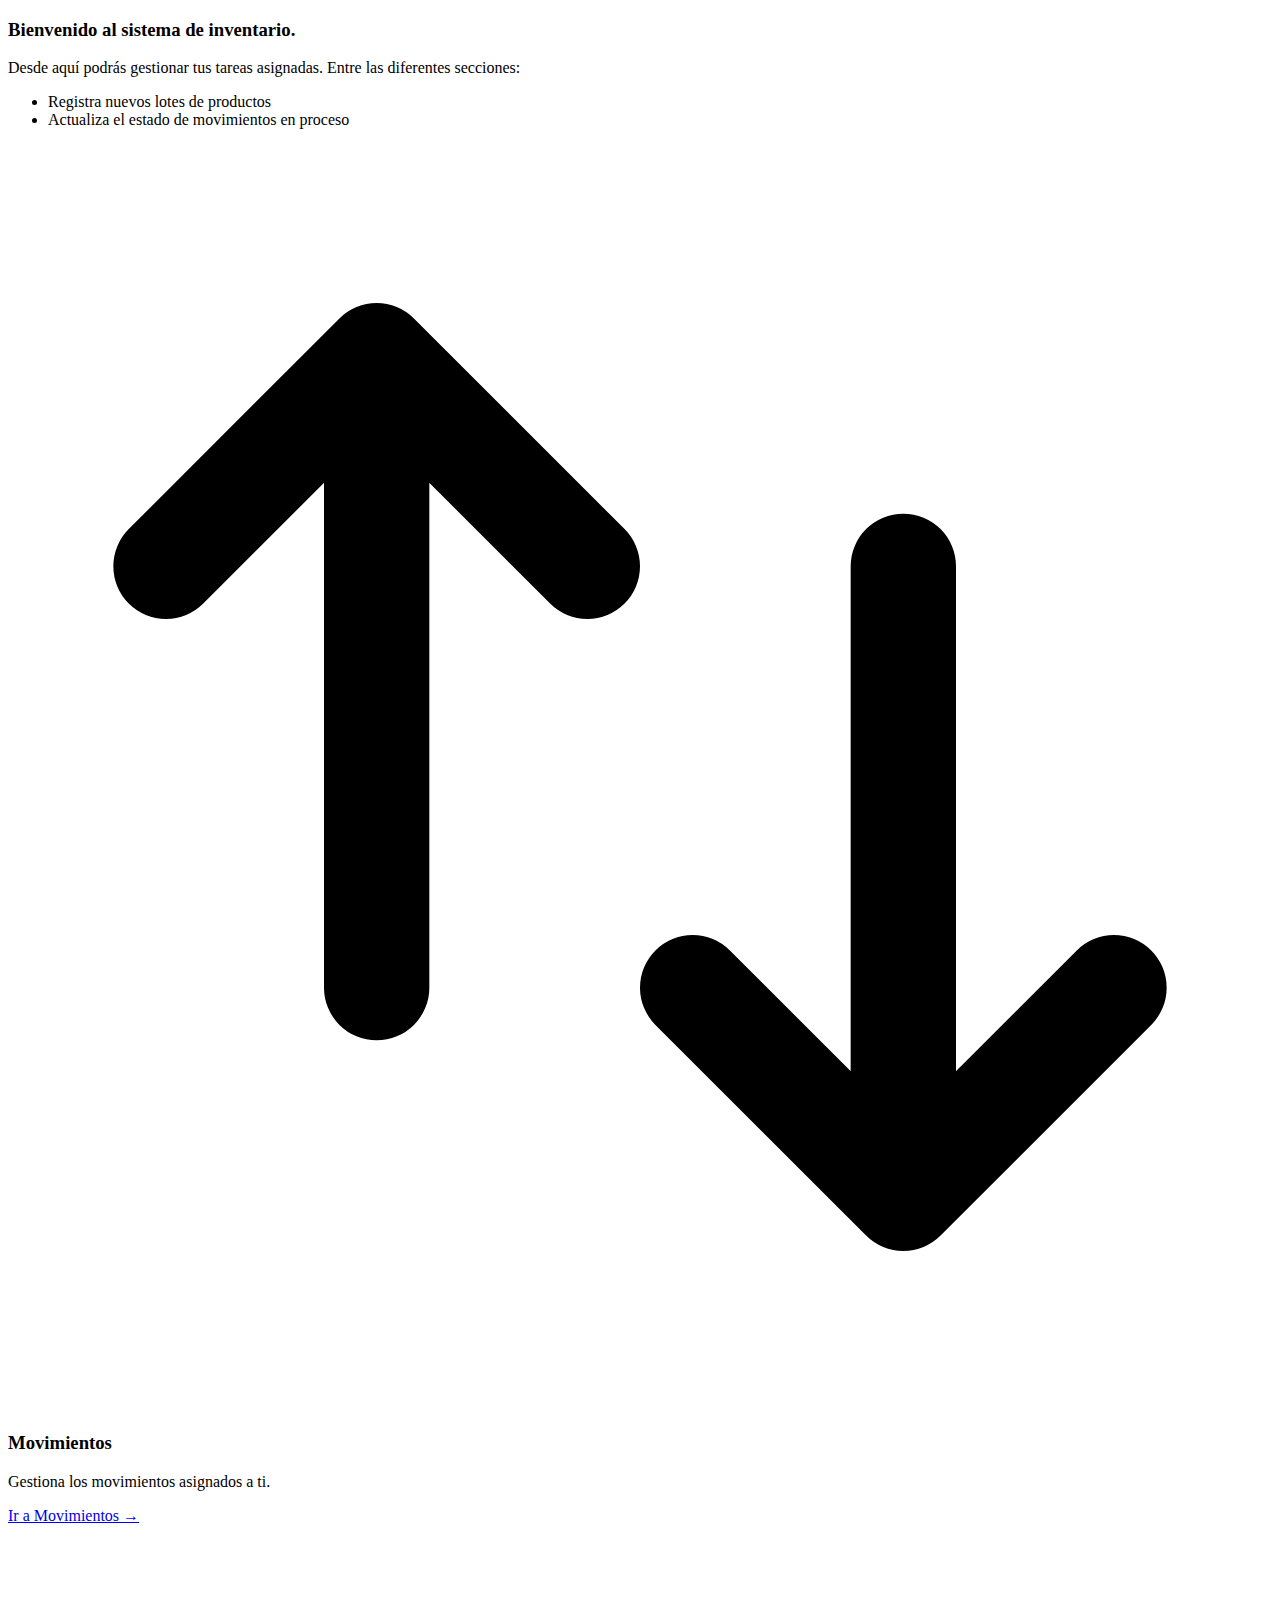
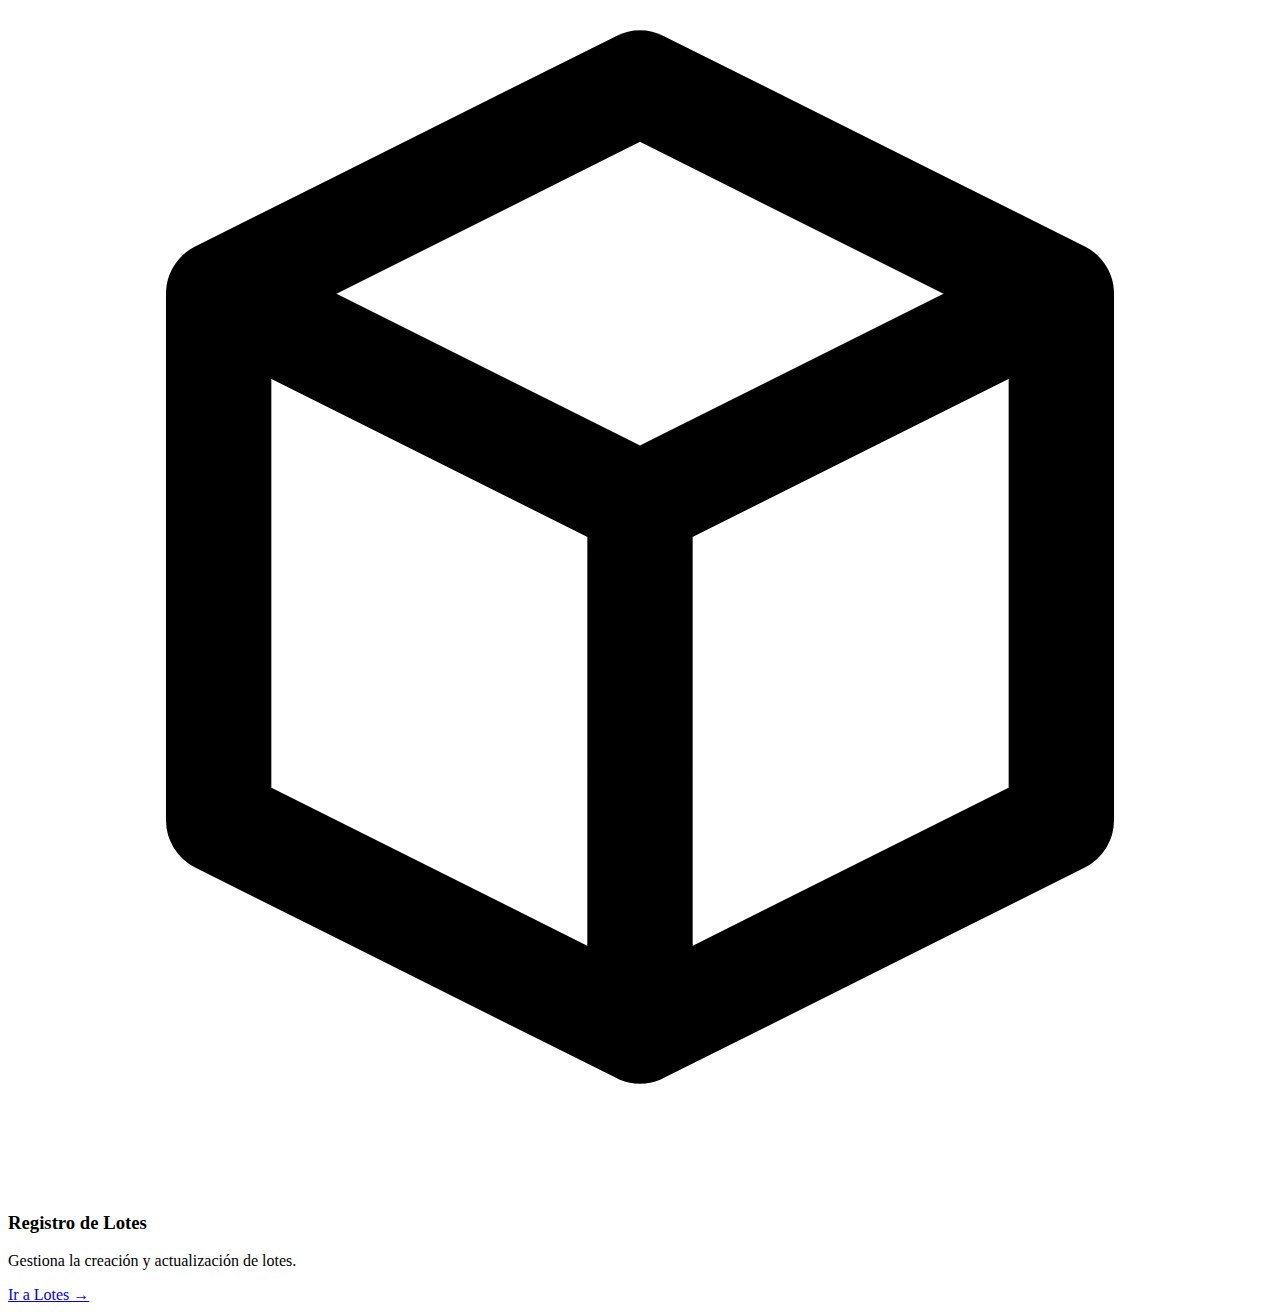
<file: client/src/main/resources/templates/dashboard/employee/index.html>
<!DOCTYPE html>
<html xmlns:layout="http://www.ultraq.net.nz/thymeleaf/layout" layout:decorate="~{layouts/layoutDashboard.html}">

<head>
    <title>Dashboard de Empleado | Inventario Pan Sinai</title>
</head>

<body>
    <div class="w-full md:p-6 md:pt-16" layout:fragment="custom-content">
        <!--  <div class="flex flex-col sm:flex-row justify-between items-start sm:items-center mb-6">
            <h2 class="text-2xl font-bold">Dashboard de Empleado</h2>
            <div></div>
            <div class="flex flex-col sm:flex-row space-y-2 sm:space-y-0 sm:space-x-2 mt-3 sm:mt-0">
                <a href="/dashboard/employee/batches"
                    class="bg-orange-600 hover:bg-orange-700 text-white font-bold py-2 px-4 rounded transition">
                    Registrar Lotes
                </a>
                <a href="/dashboard/employee/movements"
                    class="bg-purple-600 hover:bg-purple-700 text-white font-bold py-2 px-4 rounded transition">
                    Movimientos Asignados
                </a>
            </div>
        </div>  -->

        <!-- Actividad Reciente -->
        <div class="bg-white rounded-lg shadow border border-slate-200 p-6 my-6">
            <h3 class="text-xl font-bold mb-4">Bienvenido al sistema de inventario. </h3>
            <div class="mt-4">
                <p class="text-slate-600">Desde aquí podrás gestionar tus tareas asignadas. Entre las diferentes secciones:</p>
                <ul class="list-disc pl-6 mt-2 space-y-1 text-slate-600">
                    <li>Registra nuevos lotes de productos</li>
                    <li>Actualiza el estado de movimientos en proceso</li>
                </ul>
            </div>
        </div>

        <div class="grid grid-cols-1 md:grid-cols-2 gap-6 mb-6">

            <!-- Movimientos -->
            <div class="bg-white rounded-lg shadow border border-slate-200 p-6">
                <div class="flex items-center">
                    <div class="p-3 rounded-full bg-purple-100 text-purple-500">
                        <svg xmlns="http://www.w3.org/2000/svg" class="h-6 w-6" fill="none" viewBox="0 0 24 24"
                            stroke="currentColor">
                            <path stroke-linecap="round" stroke-linejoin="round" stroke-width="2"
                                d="M7 16V4m0 0L3 8m4-4l4 4m6 0v12m0 0l4-4m-4 4l-4-4" />
                        </svg>
                    </div>
                    <div class="ml-4">
                        <h3 class="text-lg font-semibold">Movimientos</h3>
                        <p class="text-slate-600">Gestiona los movimientos asignados a ti.</p>
                    </div>
                </div>
                <div class="mt-4">
                    <a href="/dashboard/employee/movements" class="text-purple-600 hover:text-purple-800 font-medium">Ir
                        a Movimientos →</a>
                </div>
            </div>

            <!-- Lotes -->
            <div class="bg-white rounded-lg shadow border border-slate-200 p-6">
                <div class="flex items-center">
                    <div class="p-3 rounded-full bg-green-100 text-green-500">
                        <svg xmlns="http://www.w3.org/2000/svg" class="h-6 w-6" fill="none" viewBox="0 0 24 24"
                            stroke="currentColor">
                            <path stroke-linecap="round" stroke-linejoin="round" stroke-width="2"
                                d="M20 7l-8-4-8 4m16 0l-8 4m8-4v10l-8 4m0-10L4 7m8 4v10M4 7v10l8 4" />
                        </svg>
                    </div>
                    <div class="ml-4">
                        <h3 class="text-lg font-semibold">Registro de Lotes</h3>
                        <p class="text-slate-600">Gestiona la creación y actualización de lotes.</p>
                    </div>
                </div>
                <div class="mt-4">
                    <a href="/dashboard/employee/batches" class="text-green-600 hover:text-green-800 font-medium">Ir a
                        Lotes →</a>
                </div>
            </div>

          

            <!-- Perfil
            <div class="bg-white rounded-lg shadow border border-slate-200 p-6">
                <div class="flex items-center">
                    <div class="p-3 rounded-full bg-blue-100 text-blue-500">
                        <svg xmlns="http://www.w3.org/2000/svg" class="h-6 w-6" fill="none" viewBox="0 0 24 24"
                            stroke="currentColor">
                            <path stroke-linecap="round" stroke-linejoin="round" stroke-width="2"
                                d="M16 7a4 4 0 11-8 0 4 4 0 018 0zM12 14a7 7 0 00-7 7h14a7 7 0 00-7-7z" />
                        </svg>
                    </div>
                    <div class="ml-4">
                        <h3 class="text-lg font-semibold">Mi Perfil</h3>
                        <p class="text-slate-600">Bienvenido/a, <span th:text="${user.name}"></span></p>
                    </div>
                </div>
                <div class="mt-4">
                    <span class="text-slate-600">Rol: <span class="font-semibold">Empleado</span></span>
                </div>
            </div>  -->
        </div>

        
    </div>
</body>

</html>
</file>
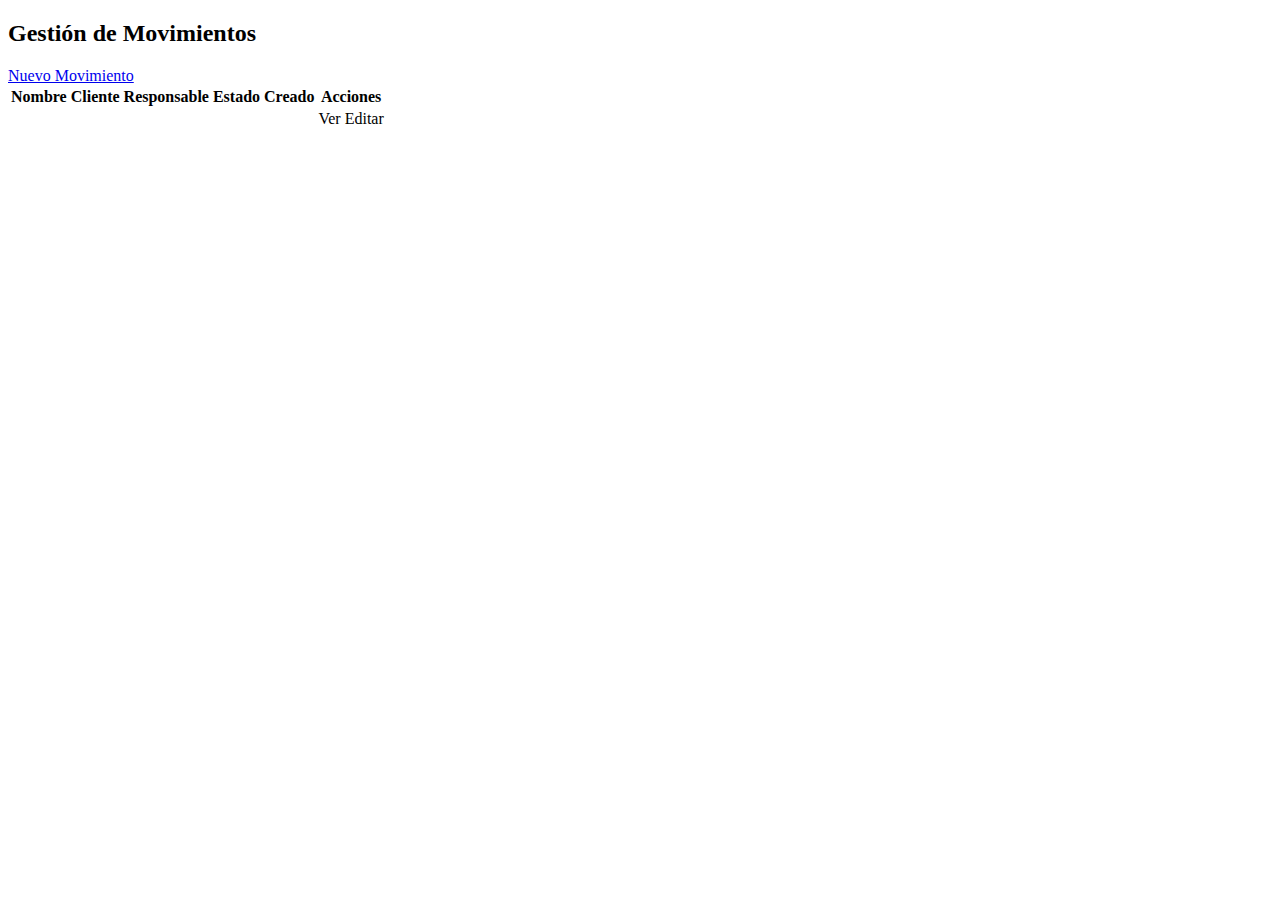
<file: client/src/main/resources/templates/dashboard/movements/index.html>
<!DOCTYPE html>
<html xmlns:layout="http://www.ultraq.net.nz/thymeleaf/layout"
      layout:decorate="~{layouts/layoutDashboard.html}">
<head>
    <title>Movimientos | Inventario Pan Sinai</title>
</head>
<body>
<div class="w-full md:p-6 md:pt-16" layout:fragment="custom-content">
    <div class="flex justify-between items-center mb-6">
        <h2 class="text-2xl font-bold">Gestión de Movimientos</h2>
        <a href="/dashboard/admin/movements/create" class="bg-purple-600 hover:bg-purple-700 text-white font-bold py-2 px-4 rounded transition">Nuevo Movimiento</a>
    </div>

    <div th:if="${success}" class="bg-green-100 border border-green-400 text-green-700 px-4 py-3 rounded relative mb-4" role="alert">
        <span class="block sm:inline" th:text="${success}"></span>
    </div>

    <div th:if="${error}" class="text-xl font-bold text-red-500 text-center my-3" th:text="${error}"></div>

    <div class="overflow-x-auto bg-white rounded-lg border border-slate-300">
        <table class="min-w-full divide-y divide-slate-200">
            <thead class="bg-slate-100">
                <tr>
                    <th class="px-6 py-3 text-left text-xs font-medium text-slate-700 uppercase">Nombre</th>
                    <th class="px-6 py-3 text-left text-xs font-medium text-slate-700 uppercase">Cliente</th>
                    <th class="px-6 py-3 text-left text-xs font-medium text-slate-700 uppercase">Responsable</th>
                    <th class="px-6 py-3 text-left text-xs font-medium text-slate-700 uppercase">Estado</th>
                    <th class="px-6 py-3 text-left text-xs font-medium text-slate-700 uppercase">Creado</th>
                    <th class="px-6 py-3 text-center text-xs font-medium text-slate-700 uppercase">Acciones</th>
                </tr>
            </thead>
            <tbody>
                <tr th:each="movement : ${movements}">
                    <td class="px-6 py-4" th:text="${movement.name != null ? movement.name : movement.notes}"></td>
                    <td class="px-6 py-4" th:text="${movement.client.name}"></td>
                    <td class="px-6 py-4" th:text="${movement.responsibleUser.name}"></td>
                    <td class="px-6 py-4" th:text="${movement.statusName}"></td>
                    <td class="px-6 py-4" th:text="${#dates.format(movement.createdAt, 'dd/MM/yyyy HH:mm')}"></td>
                    <td class="px-6 py-4 text-center">
                        <a th:href="@{'/dashboard/admin/movements/' + ${movement.id}}" class="text-purple-600 hover:underline mr-2">Ver</a>
                        <a th:href="@{'/dashboard/admin/movements/' + ${movement.id} + '/edit'}" class="text-blue-600 hover:underline">Editar</a>
                    </td>
                </tr>
            </tbody>
        </table>
    </div>
</div>
</body>
</html>
</file>
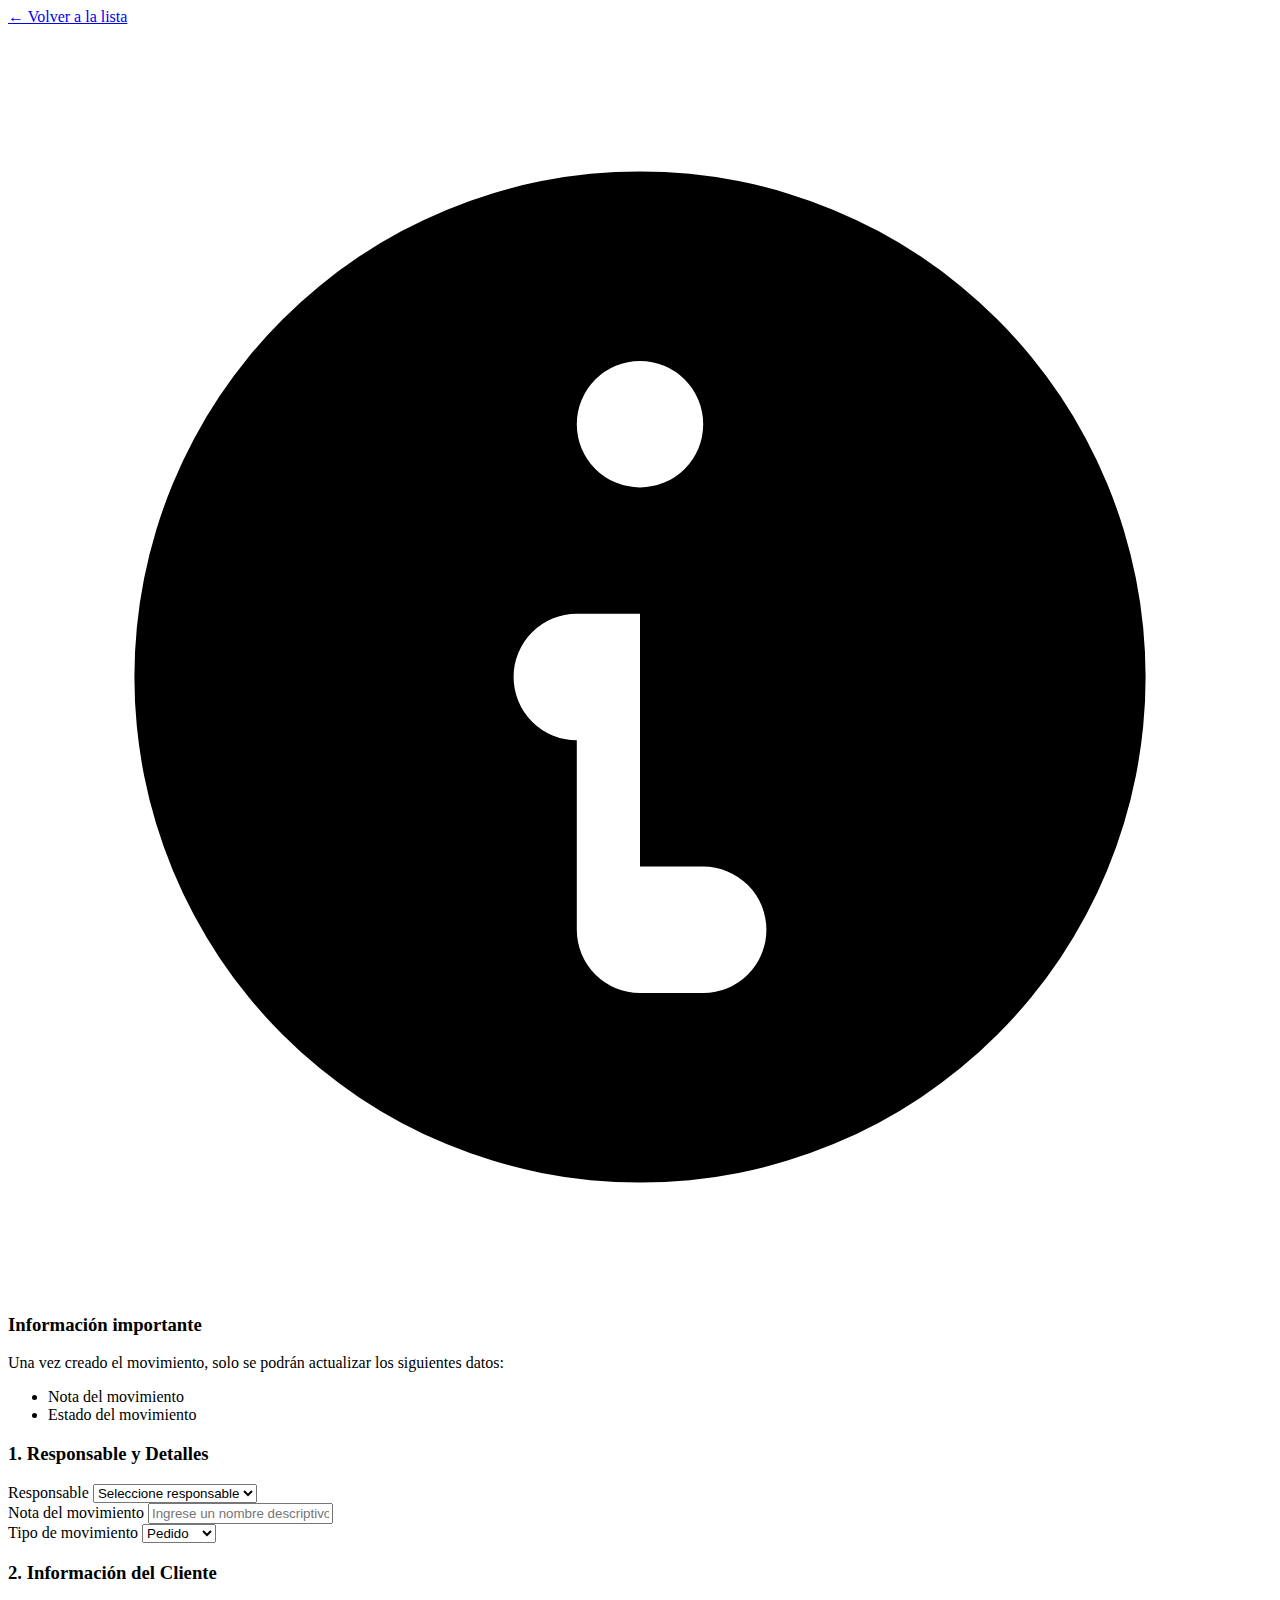
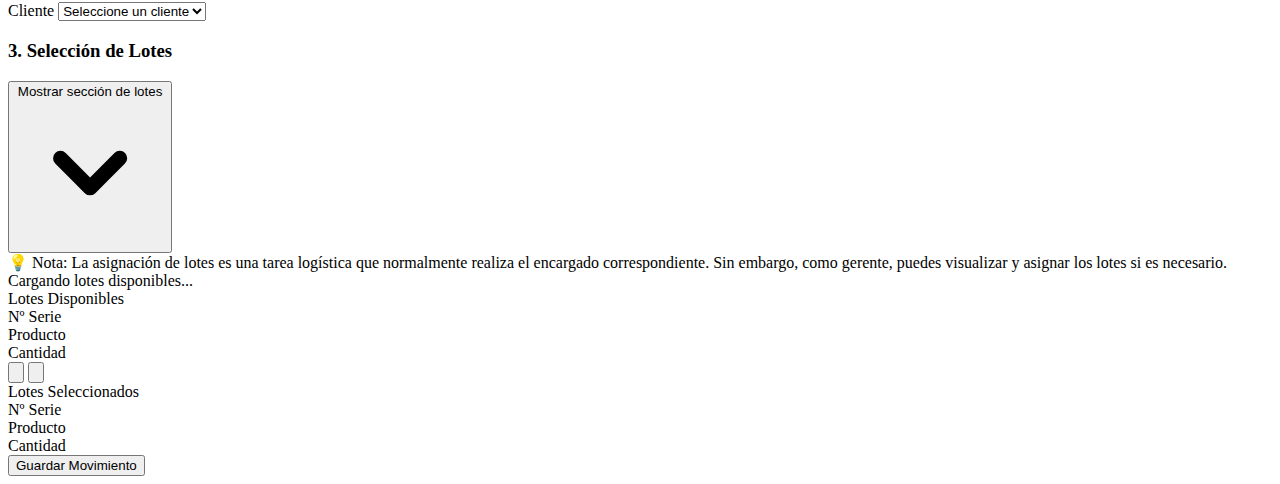
<file: client/src/main/resources/templates/dashboard/movements/create.html>
<!DOCTYPE html>
<html xmlns:th="http://www.thymeleaf.org" layout:decorate="~{layouts/layoutDashboard.html}">
<head>
    <title>Nuevo Movimiento</title>
    <link rel="stylesheet" th:href="@{/css/movements-create.css}">
    <script th:src="@{/js/movements-create.js}"></script>
</head>
<body>
<div class="w-full md:p-6 md:pt-16" layout:fragment="custom-content">
    <div class="mb-6">
        <a href="/dashboard/admin/movements" class="text-purple-600 hover:underline">&larr; Volver a la lista</a>
    </div>

    <div th:if="${success}" class="bg-green-100 border border-green-400 text-green-700 px-4 py-3 rounded relative mb-4" role="alert">
        <span class="block sm:inline" th:text="${success}"></span>
    </div>

    <div th:if="${error}" class="text-xl font-bold text-red-500 text-center my-3" th:text="${error}"></div>

    <!-- Disclaimer principal -->
    <div class="bg-amber-100 border border-amber-200 border-l-4 border-l-amber-500 p-4 mb-6 rounded-md text-amber-700">
        <h3 class="font-bold mb-2 flex items-center">
            <svg xmlns="http://www.w3.org/2000/svg" class="h-5 w-5 mr-2" viewBox="0 0 20 20" fill="currentColor">
                <path fill-rule="evenodd" d="M18 10a8 8 0 11-16 0 8 8 0 0116 0zm-7-4a1 1 0 11-2 0 1 1 0 012 0zM9 9a1 1 0 000 2v3a1 1 0 001 1h1a1 1 0 100-2h-1V9z" clip-rule="evenodd" />
            </svg>
            Información importante
        </h3>
        <p class="mb-2">Una vez creado el movimiento, solo se podrán actualizar los siguientes datos:</p>
        <ul class="list-disc ml-6">
            <li>Nota del movimiento</li>
            <li>Estado del movimiento</li>
        </ul>
    </div>
    
    <div class="bg-white rounded-lg shadow p-6 mb-6">
        <form th:action="@{/dashboard/admin/movements/create}" method="post" id="createMovementForm">

            <!-- Sección Responsable -->
            <div class="mb-6">
                <h3 class="text-lg font-bold mb-4 border-b pb-2">1. Responsable y Detalles</h3>
                <div class="grid grid-cols-1 md:grid-cols-2 gap-6">
                    <div>
                        <label for="responsibleId" class="block text-sm font-medium text-slate-700 mb-2">Responsable</label>
                        <select id="responsibleId" name="responsibleId" class="mt-1 block w-full border border-slate-300 rounded px-3 py-2" required>
                            <option value="">Seleccione responsable</option>
                            <option th:each="resp : ${responsibles}" th:value="${resp.id}" th:text="${resp.name}"></option>
                        </select>
                    </div>
                    <div>
                        <label for="notes" class="block text-sm font-medium text-slate-700 mb-2">Nota del movimiento</label>
                        <input type="text" id="notes" name="notes" class="mt-1 block w-full border border-slate-300 rounded px-3 py-2" 
                            placeholder="Ingrese un nombre descriptivo para este movimiento" required />
                    </div>
                    <div>
                        <label for="type" class="block text-sm font-medium text-slate-700 mb-2">Tipo de movimiento</label>
                        <select id="type" name="type" class="mt-1 block w-full border border-slate-300 rounded px-3 py-2" required>
                            <option value="traslado">Traslado</option>
                            <option value="pedido" selected>Pedido</option>
                        </select>
                    </div>
                </div>
            </div>

            <!-- Sección Cliente -->
            <div class="mb-6">
                <h3 class="text-lg font-bold mb-4 border-b pb-2">2. Información del Cliente</h3>
                <div>
                    <label for="clientId" class="block text-sm font-medium text-slate-700 mb-2">Cliente</label>
                    <select id="clientId" name="clientId" class="mt-1 block w-full border border-slate-300 rounded px-3 py-2">
                        <option value="">Seleccione un cliente</option>
                        <option th:each="client : ${clients}" th:value="${client.id}" th:text="${client.name}"></option>
                    </select>
                </div>
            </div>

            <!-- Sección Lotes (Collapsible) -->
            <div class="mb-6">
                <div class="flex justify-between items-center border-b pb-2 mb-4">
                    <h3 class="text-lg font-bold">3. Selección de Lotes</h3>
                    <button type="button" id="batchSectionToggle" class="text-purple-600 hover:text-purple-800 focus:outline-none">
                        Mostrar sección de lotes 
                        <svg xmlns="http://www.w3.org/2000/svg" class="h-5 w-5 inline" viewBox="0 0 20 20" fill="currentColor">
                            <path fill-rule="evenodd" d="M5.293 7.293a1 1 0 011.414 0L10 10.586l3.293-3.293a1 1 0 111.414 1.414l-4 4a1 1 0 01-1.414 0l-4-4a1 1 0 010-1.414z" clip-rule="evenodd" />
                        </svg>
                    </button>
                </div>
                
                <div class="disclaimer mb-4">
                    <span class="font-medium">💡 Nota:</span> La asignación de lotes es una tarea logística que normalmente realiza el encargado correspondiente. 
                    Sin embargo, como gerente, puedes visualizar y asignar los lotes si es necesario.
                </div>

                <div id="batchSectionContent" class="hidden">
                  
                    <div id="batchesLoading" class="text-center py-4 text-slate-500">
                        Cargando lotes disponibles...
                    </div>
                    
                    <div id="batchesContainer" class="batch-container hidden">
                        <!-- Columna Izquierda: Lotes Disponibles -->
                        <div>
                            <div class="mb-2 font-medium text-slate-700">Lotes Disponibles</div>
                            <div id="availableBatches" class="batch-list">
                                <div class="batch-list-header grid grid-cols-3">
                                    <div>Nº Serie</div>
                                    <div>Producto</div>
                                    <div>Cantidad</div>
                                </div>
                                <div id="availableBatchesList">
                                    <!-- Los lotes disponibles se cargarán aquí -->
                                </div>
                            </div>
                        </div>
                        
                        <!-- Botones de Transferencia -->
                        <div class="transfer-buttons">
                            <button type="button" id="moveToSelected" class="w-12 h-12 rounded-full bg-purple-100 hover:bg-purple-200 text-purple-600 flex items-center justify-center">
                                <svg xmlns="http://www.w3.org/2000/svg" class="h-6 w-6" fill="none" viewBox="0 0 24 24" stroke="currentColor">
                                    <path stroke-linecap="round" stroke-linejoin="round" stroke-width="2" d="M9 5l7 7-7 7" />
                                </svg>
                            </button>
                            <button type="button" id="moveToAvailable" class="w-12 h-12 rounded-full bg-purple-100 hover:bg-purple-200 text-purple-600 flex items-center justify-center">
                                <svg xmlns="http://www.w3.org/2000/svg" class="h-6 w-6" fill="none" viewBox="0 0 24 24" stroke="currentColor">
                                    <path stroke-linecap="round" stroke-linejoin="round" stroke-width="2" d="M15 19l-7-7 7-7" />
                                </svg>
                            </button>
                        </div>
                        
                        <!-- Columna Derecha: Lotes Seleccionados -->
                        <div>
                            <div class="mb-2 font-medium text-slate-700">Lotes Seleccionados</div>
                            <div id="selectedBatches" class="batch-list">
                                <div class="batch-list-header grid grid-cols-3">
                                    <div>Nº Serie</div>
                                    <div>Producto</div>
                                    <div>Cantidad</div>
                                </div>
                                <div id="selectedBatchesList">
                                    <!-- Los lotes seleccionados se mostrarán aquí -->
                                </div>
                            </div>
                        </div>
                    </div>
                </div>
                
                <input type="hidden" name="batchIds" id="batchIdsInput" value="" />
            </div>

            <!-- Botón de envío -->
            <div class="mt-6">
                <button type="submit" class="bg-purple-600 hover:bg-purple-700 text-white font-bold py-2 px-6 rounded transition w-full"
                        onclick="return validateForm()">
                    Guardar Movimiento
                </button>
            </div>
        </form>
    </div>
</div>

</body>
</html>
</file>
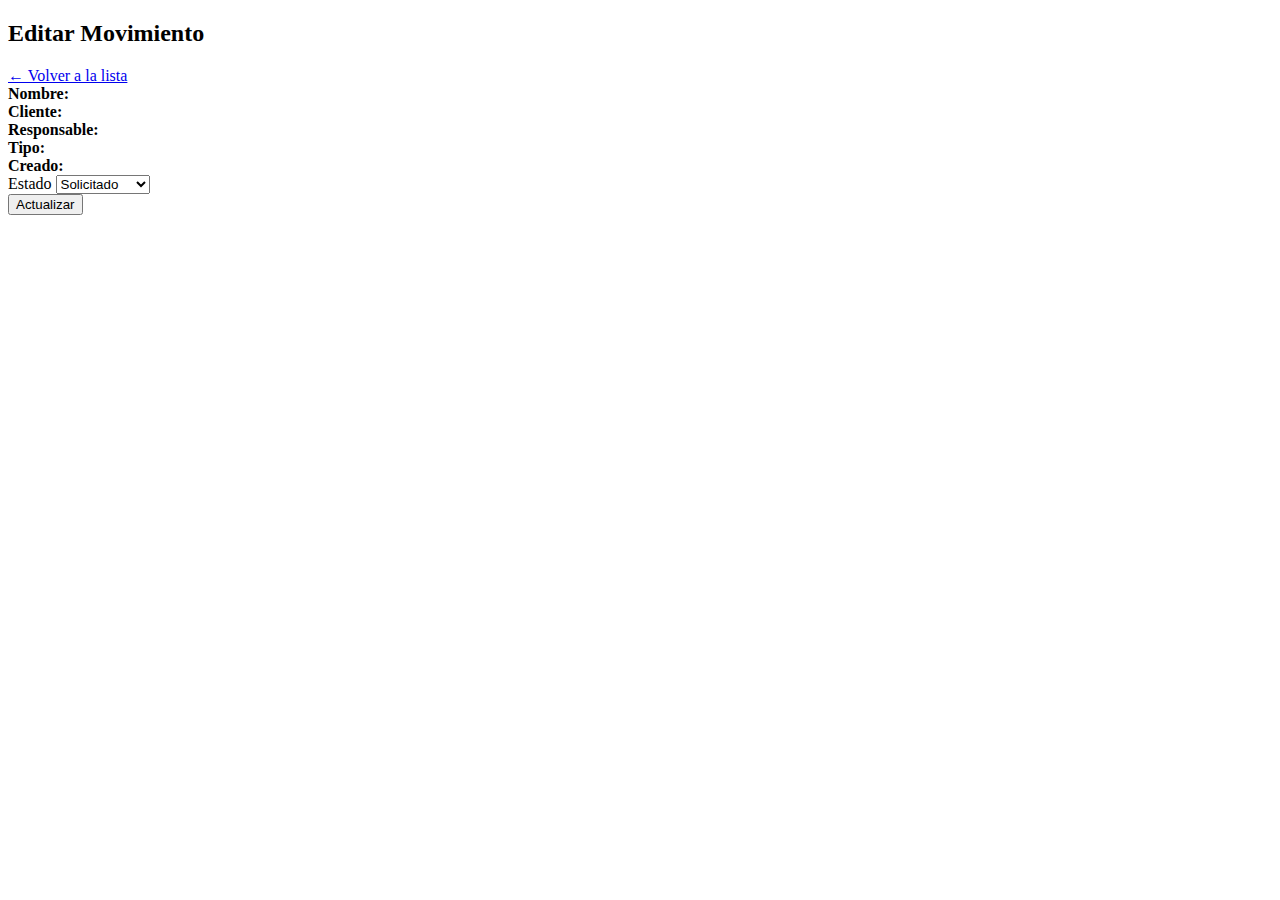
<file: client/src/main/resources/templates/dashboard/movements/edit.html>
<!DOCTYPE html>
<html xmlns:th="http://www.thymeleaf.org" layout:decorate="~{layouts/layoutDashboard.html}">
<head>
    <title th:text="${pageTitle}">Editar Movimiento</title>
</head>
<body>
<div class="w-full md:p-6 md:pt-16" layout:fragment="custom-content">
    <div class="mb-6">
        <h2 class="text-2xl font-bold mb-2" th:text="${pageTitle}">Editar Movimiento</h2>
        <a href="/dashboard/admin/movements" class="text-purple-600 hover:underline">&larr; Volver a la lista</a>
    </div>
    <div class="bg-white rounded-lg shadow p-6 mb-6">
        <form th:action="@{'/dashboard/admin/movements/' + ${movement.id} + '/update'}" method="post">
            <div class="mb-4">
                <b>Nombre:</b> <span th:text="${movement.name != null ? movement.name : movement.notes}"></span><br/>
                <b>Cliente:</b> <span th:text="${movement.client.name}"></span><br/>
                <b>Responsable:</b> <span th:text="${movement.responsibleUser.name}"></span><br/>
                <b>Tipo:</b> <span th:text="${movement.type}"></span><br/>
                <b>Creado:</b> <span th:text="${#dates.format(movement.createdAt, 'dd/MM/yyyy HH:mm')}"></span><br/>
            </div>
            <div class="mb-4">
                <label for="status" class="block text-sm font-medium text-slate-700 mb-2">Estado</label>
                <select id="status" name="status" class="mt-1 block w-full border border-slate-300 rounded px-3 py-2" required>
                    <option th:value="1" th:selected="${movement.status == 1}">Solicitado</option>
                    <option th:value="2" th:selected="${movement.status == 2}">Completado</option>
                    <option th:value="3" th:selected="${movement.status == 3}">Cancelado</option>
                </select>
            </div>
            <button type="submit" class="bg-purple-600 hover:bg-purple-700 text-white font-bold py-2 px-4 rounded">Actualizar</button>
        </form>
    </div>
</div>
</body>
</html>
</file>
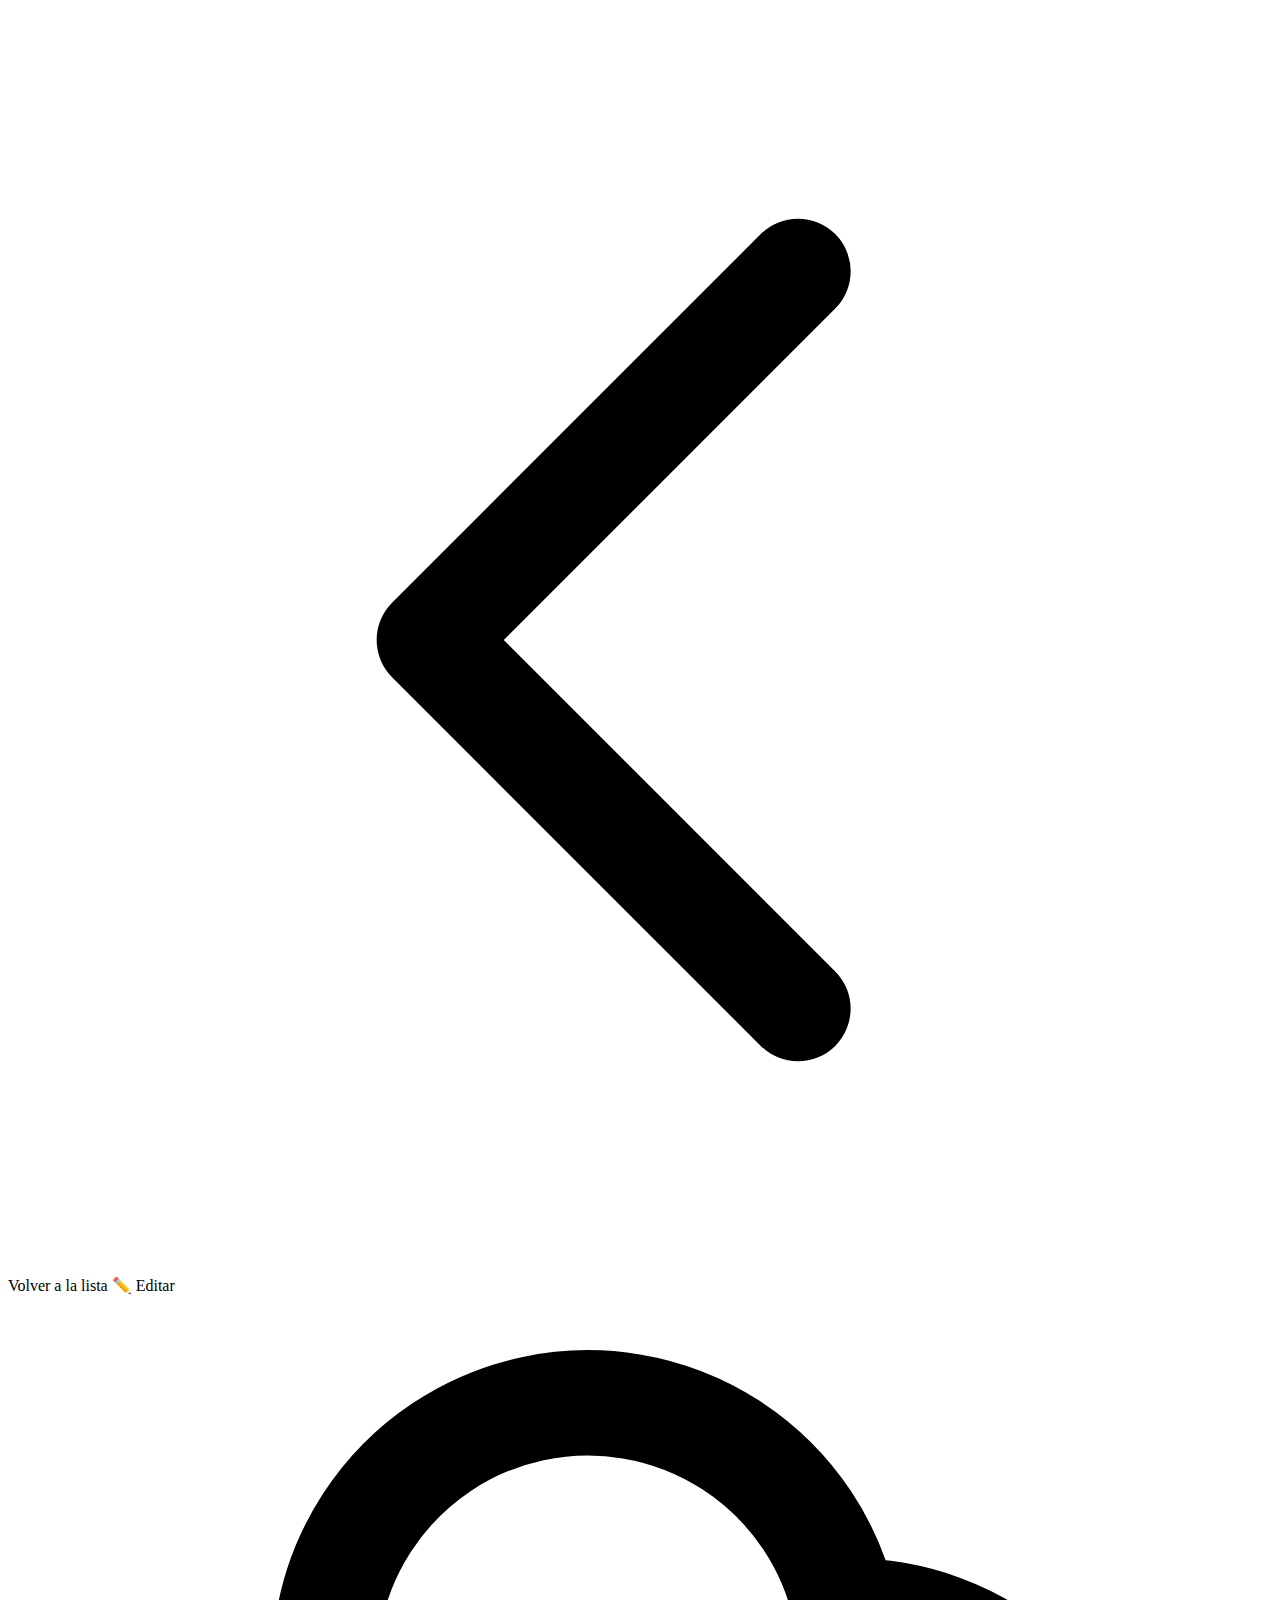
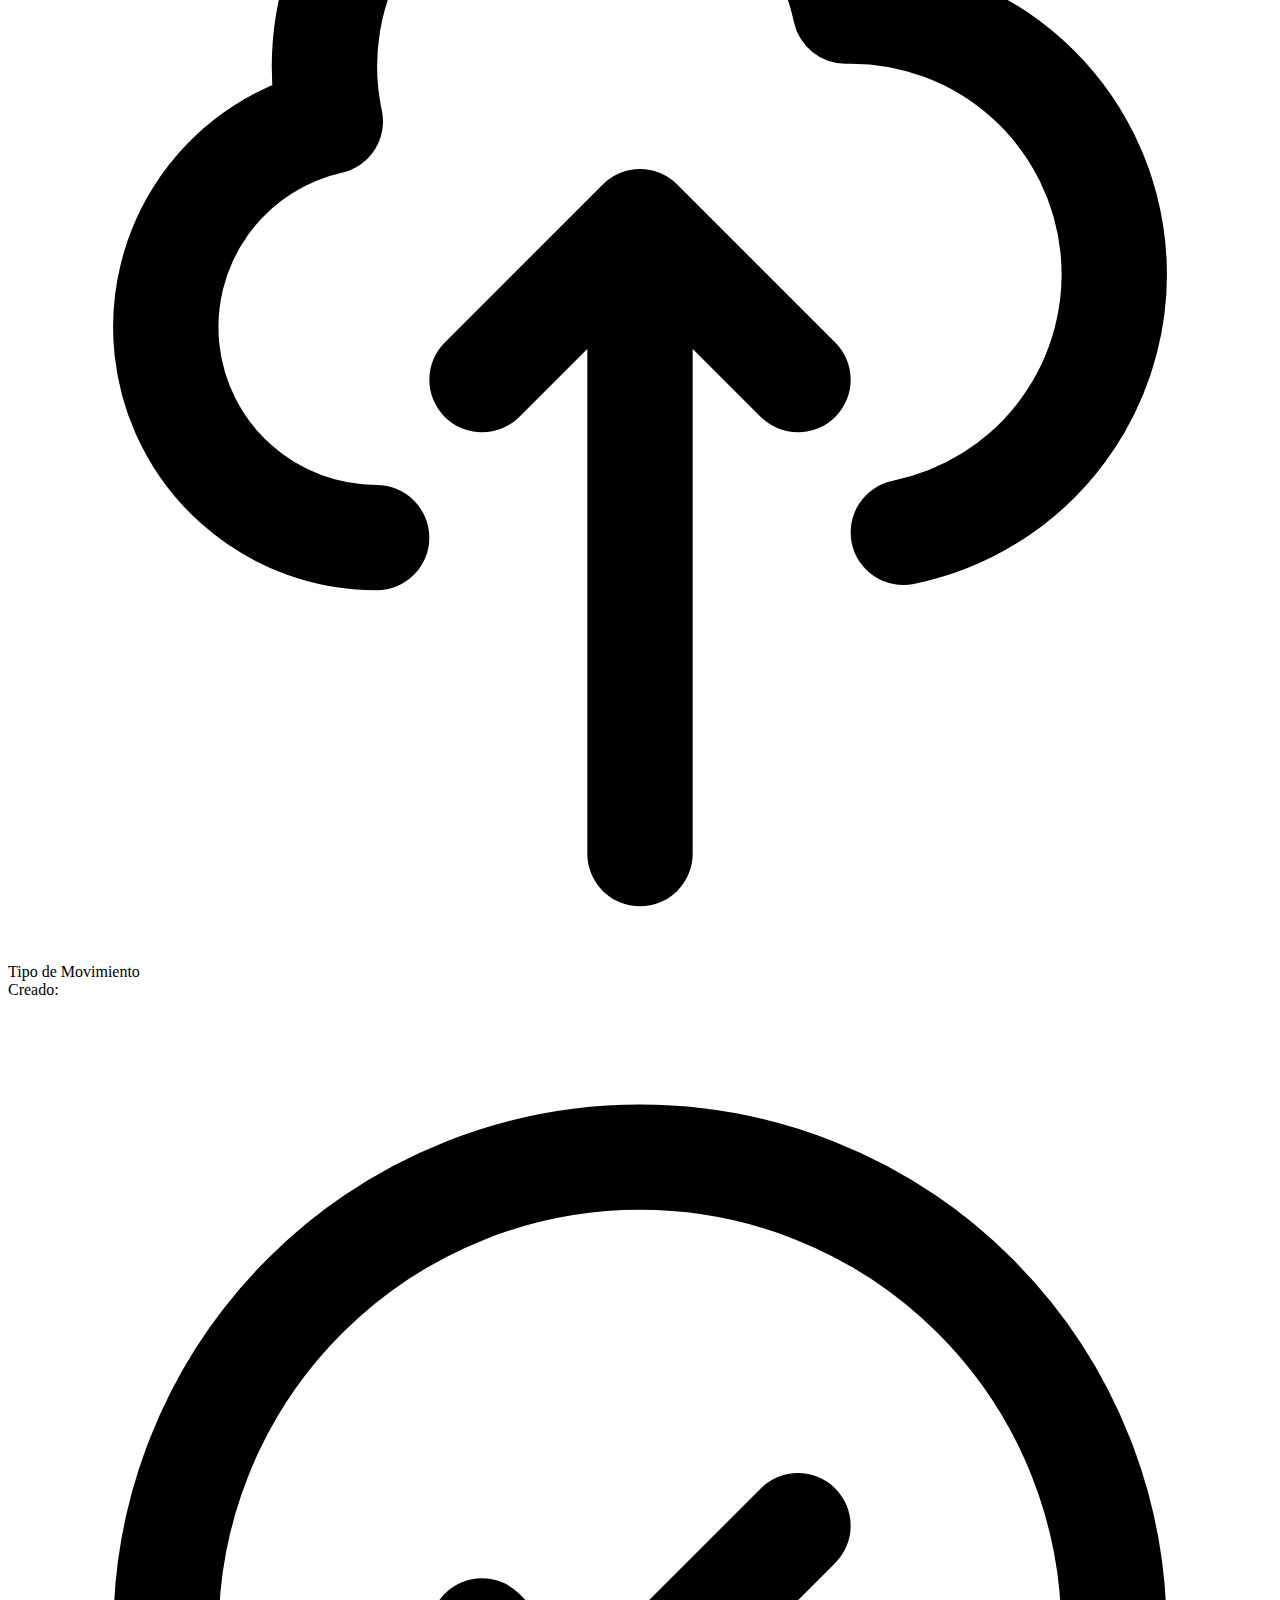
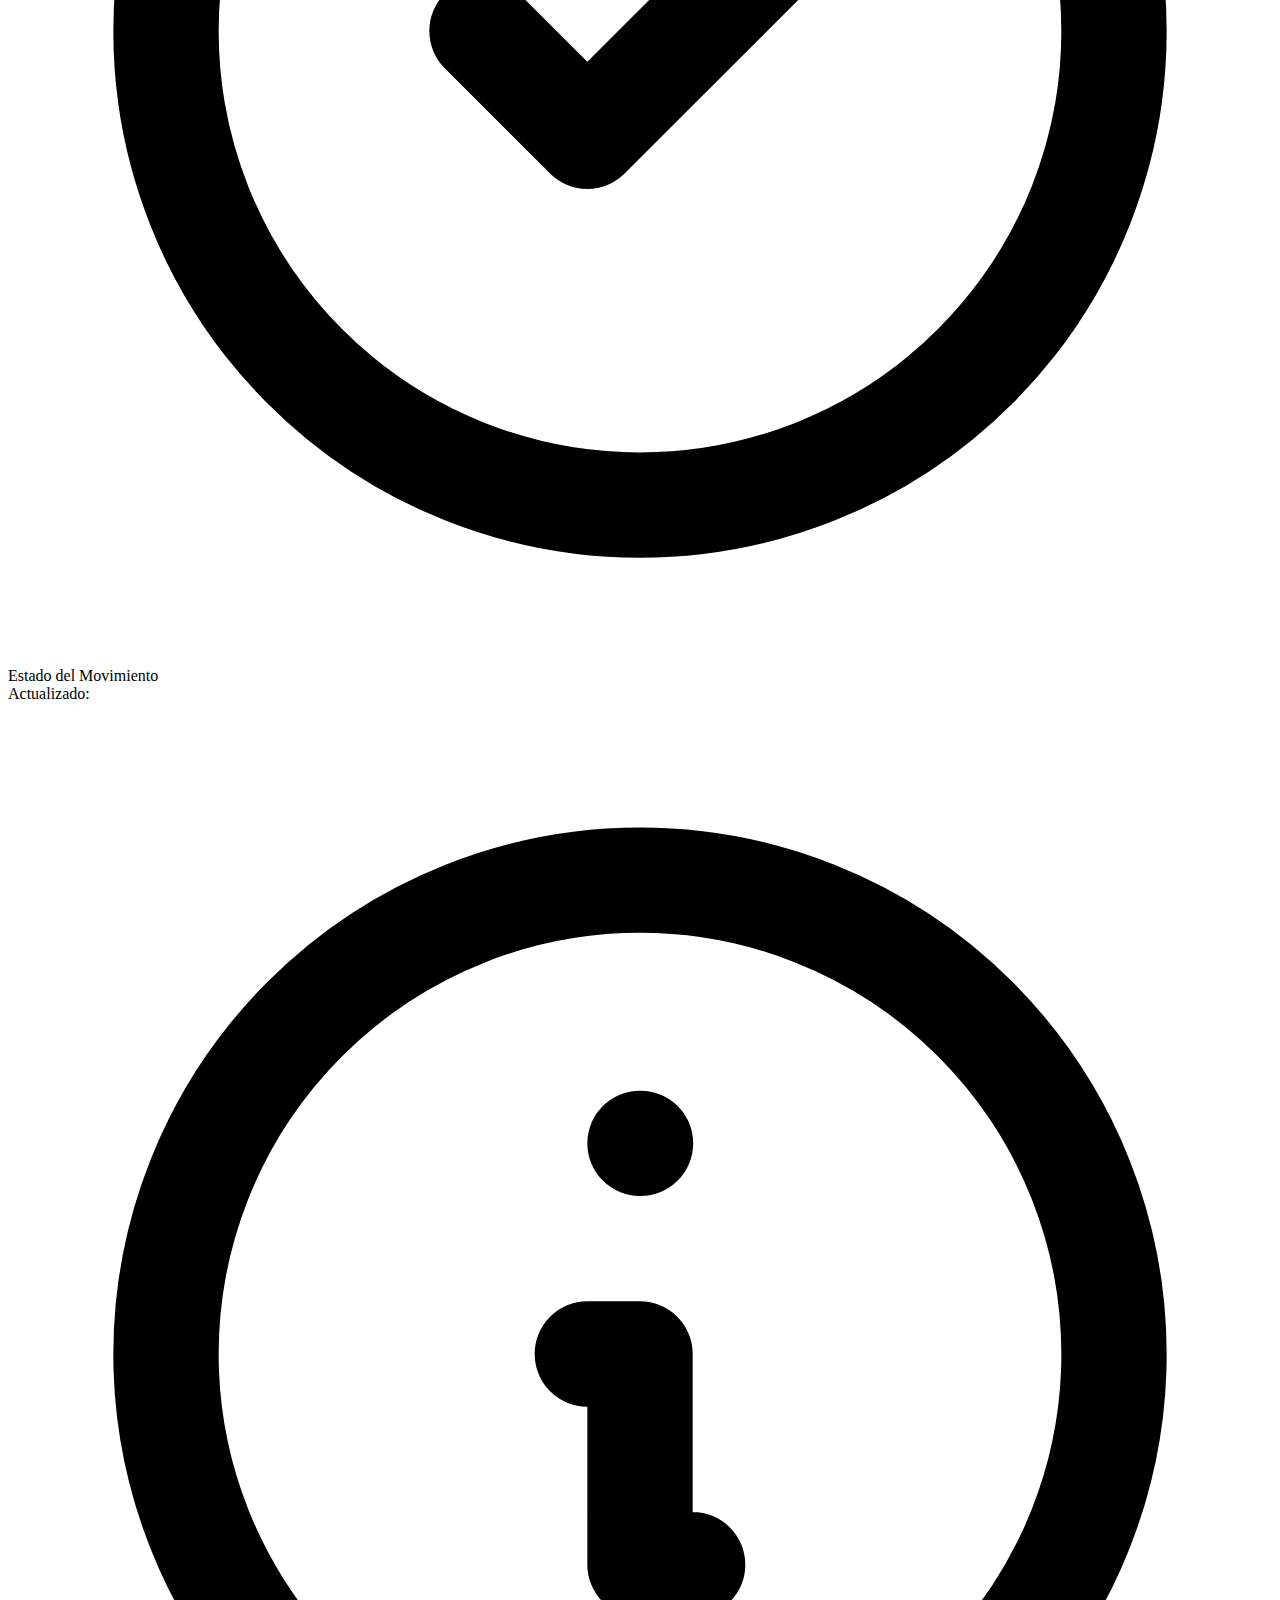
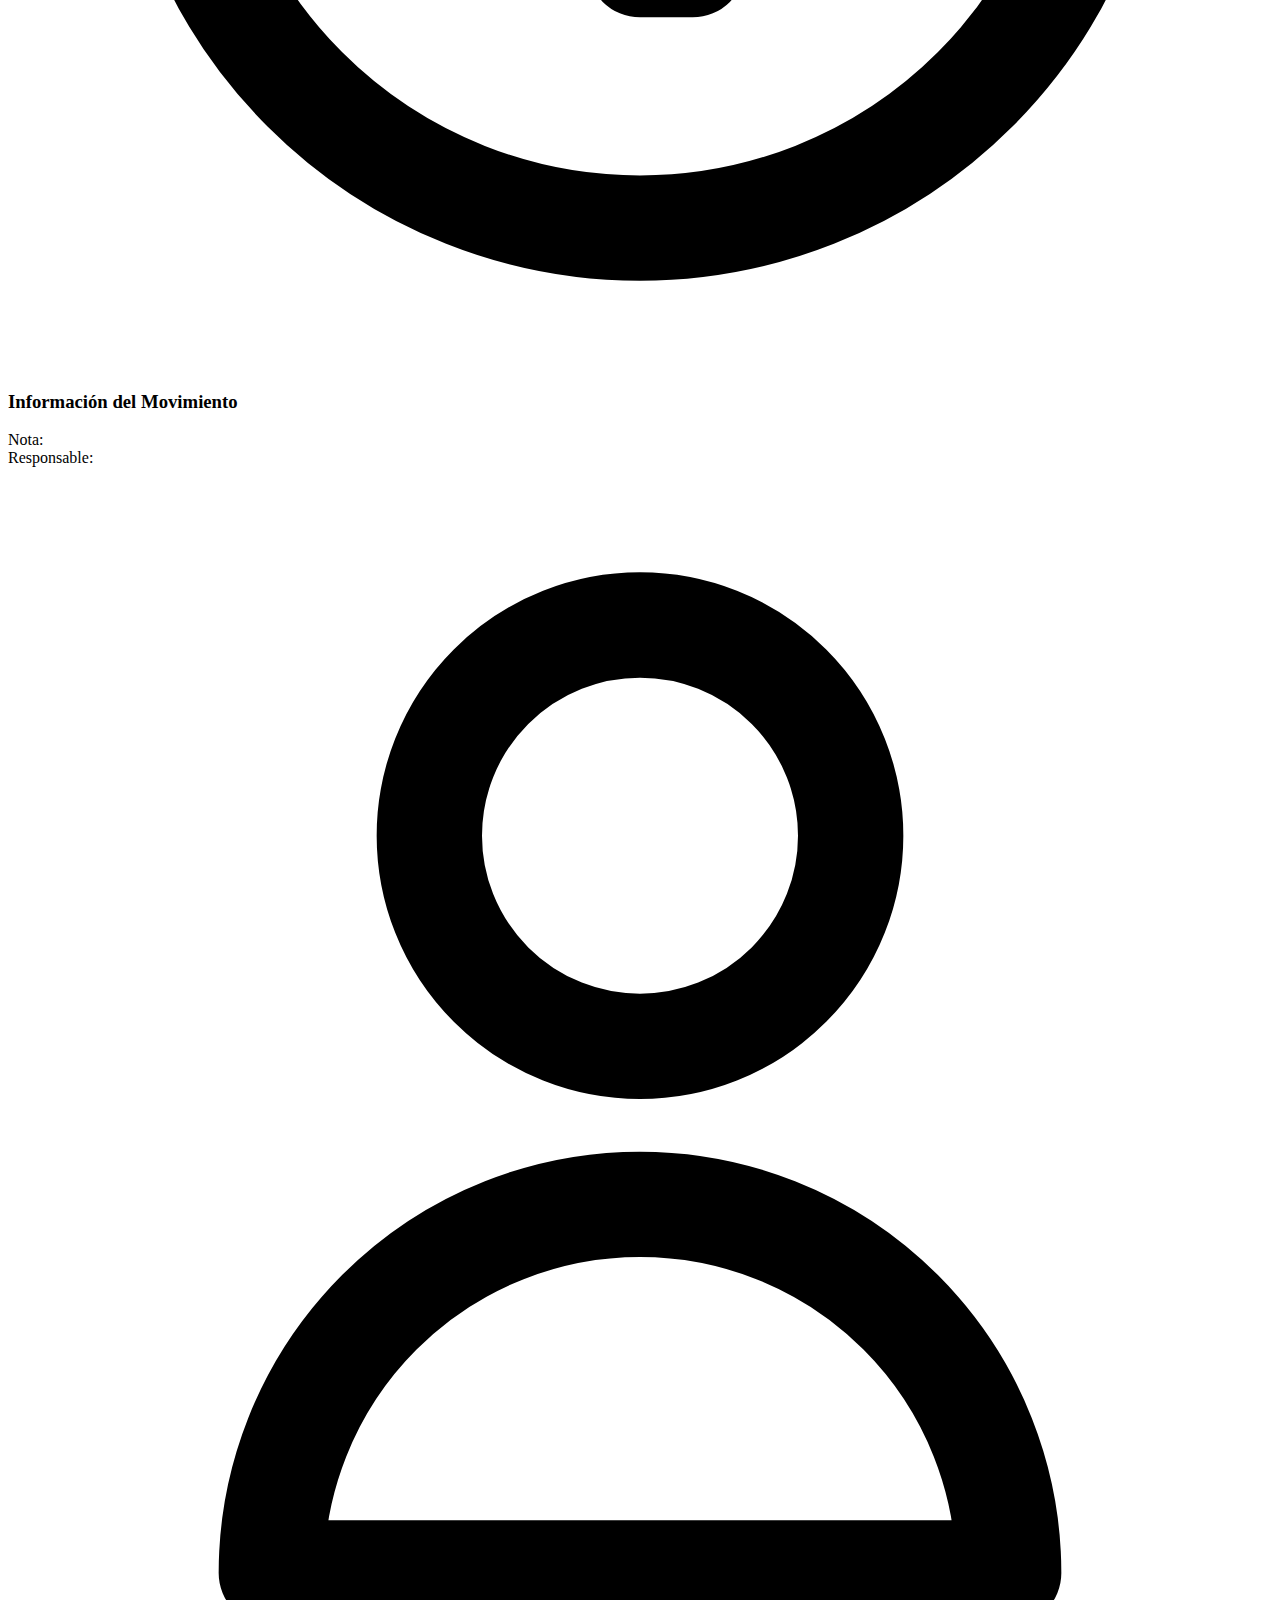
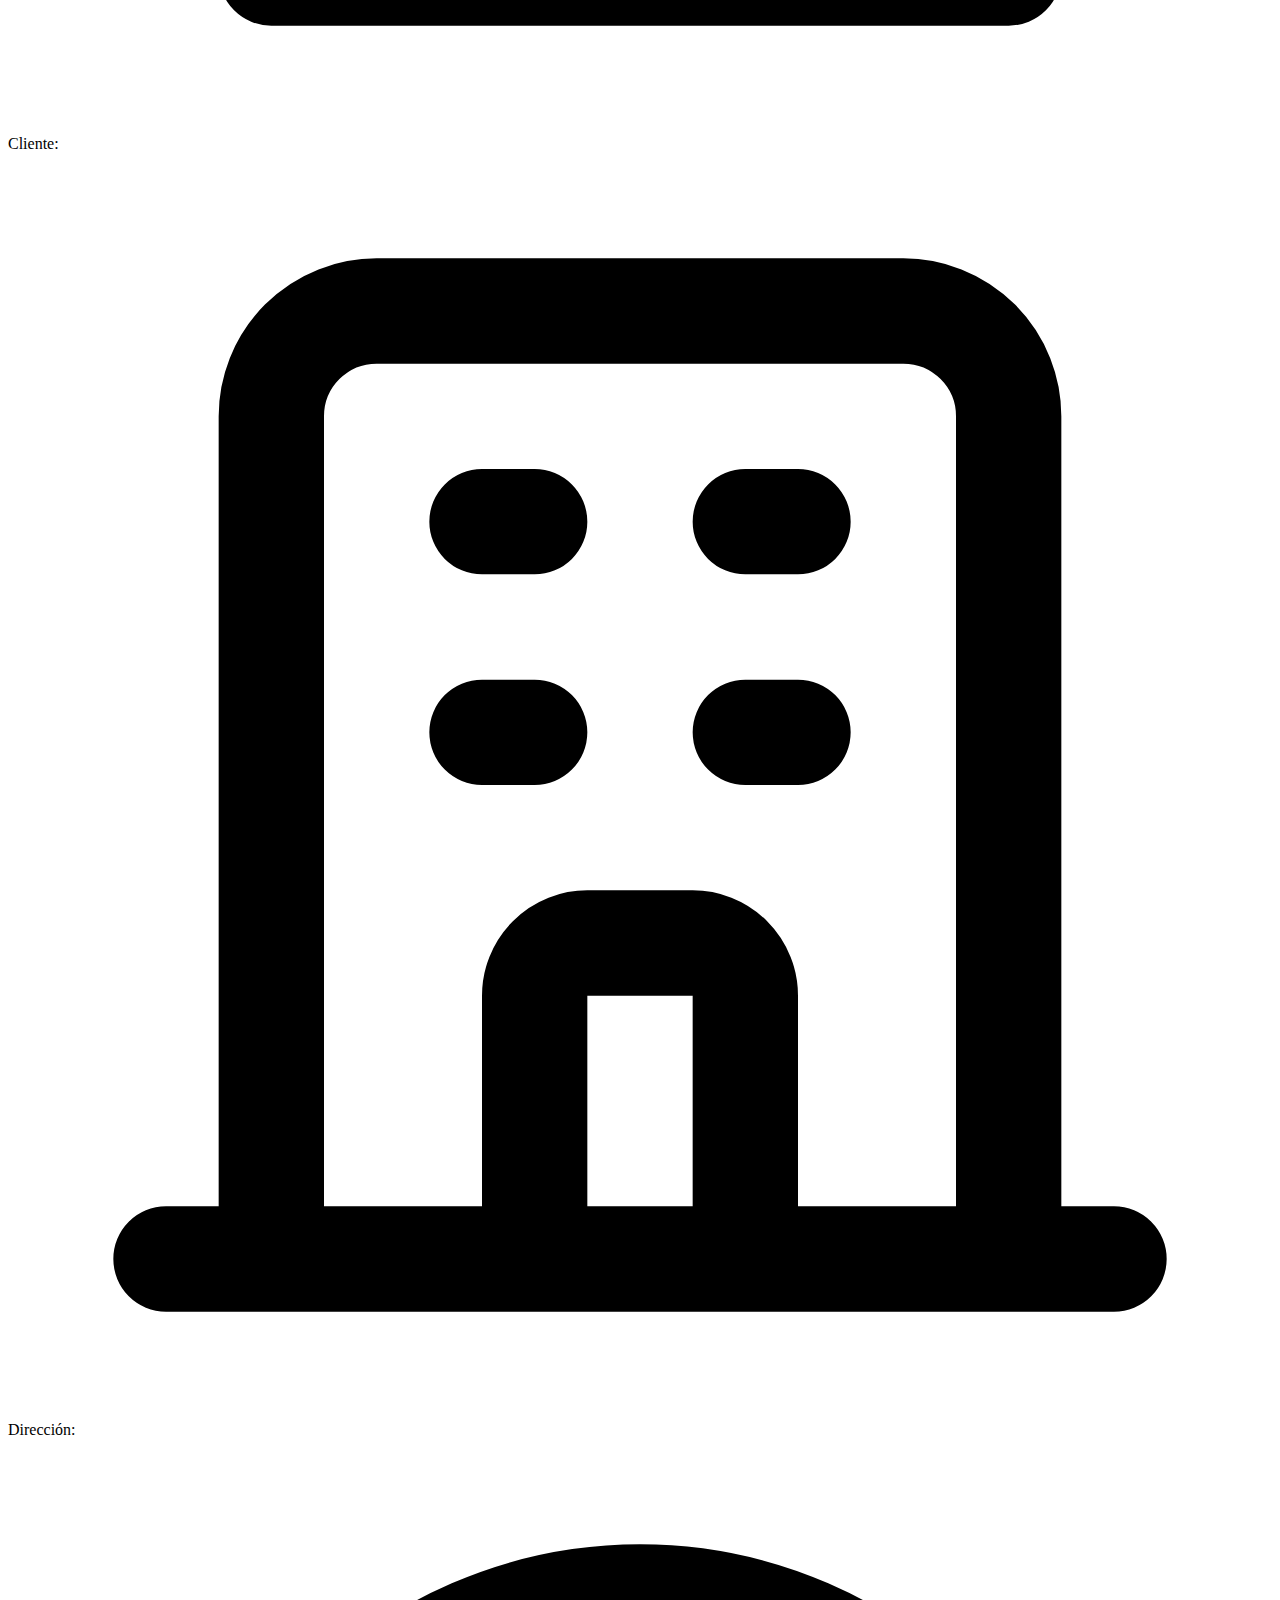
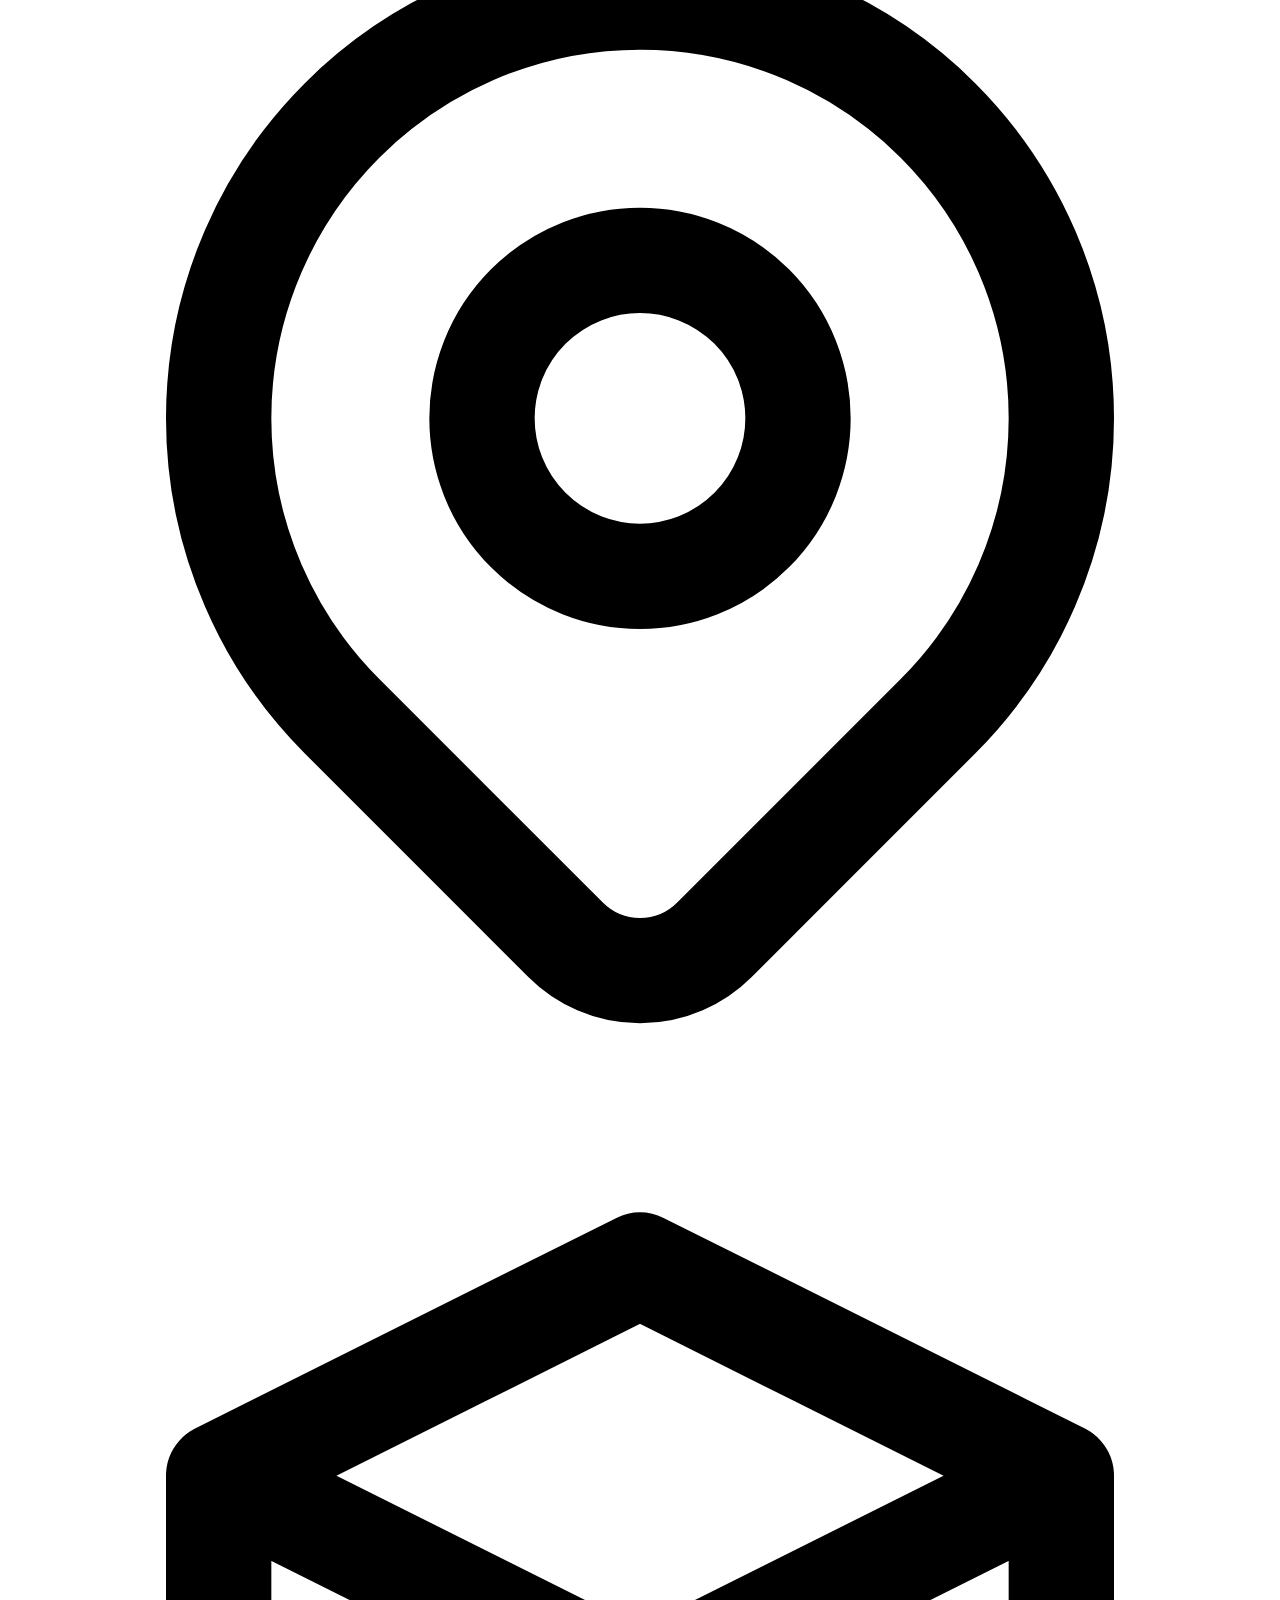
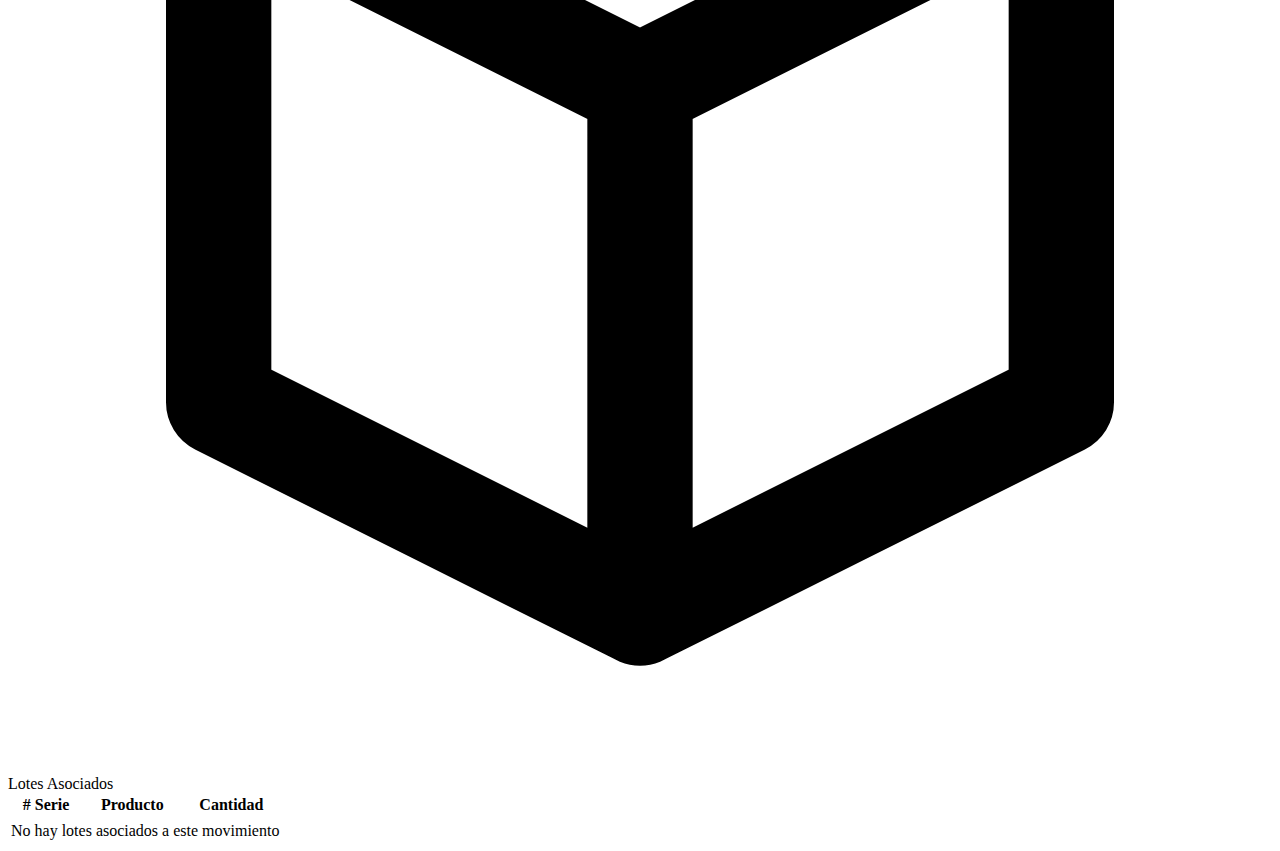
<file: client/src/main/resources/templates/dashboard/movements/view.html>
<!DOCTYPE html>
<html xmlns:th="http://www.thymeleaf.org" layout:decorate="~{layouts/layoutDashboard.html}">
<head>
    <title th:text="${pageTitle}">Detalle de Movimiento</title>
</head>
<body>
    <div class="w-full md:p-4 md:pt-16" layout:fragment="custom-content">
        <!-- Header con acciones -->
        <div class="mb-6 flex items-center justify-between">
            <!-- <h2 class="text-2xl font-bold mb-2" th:text="${pageTitle}">Detalle de Movimiento</h2> -->

            <a th:href="${user.getRoleId() == 1 ? '/dashboard/admin/movements' : '/dashboard/employee/movements'}" class="text-purple-600 hover:underline flex items-center">
                <svg class="w-4 h-4 mr-1" fill="none" stroke="currentColor" viewBox="0 0 24 24">
                    <path stroke-linecap="round" stroke-linejoin="round" stroke-width="2" d="M15 19l-7-7 7-7" />
                </svg>
                Volver a la lista
            </a>

            <a th:href="@{${user.getRoleId() == 1 ? '/dashboard/admin/movements/' + movement.id + '/edit' : '/dashboard/employee/movements/' + movement.id + ''}}" class="bg-purple-600 hover:bg-purple-700 text-white font-bold py-2 px-4 rounded transition flex items-center">
                <span class="text-xl mr-1">✏️</span>
                Editar
            </a>
    </div>

    <!-- Estado y Tipo con indicadores visuales -->
    <div class="grid grid-cols-1 md:grid-cols-2 gap-4 mb-6">
        <div class="bg-white rounded-lg shadow-md overflow-hidden">
            <div class="px-4 py-3 bg-slate-50 font-semibold flex items-center border-b border-slate-300">
                <svg class="w-5 h-5 mr-2 text-slate-600" fill="none" stroke="currentColor" viewBox="0 0 24 24">
                    <path stroke-linecap="round" stroke-linejoin="round" stroke-width="2" d="M7 16a4 4 0 01-.88-7.903A5 5 0 1115.9 6L16 6a5 5 0 011 9.9M15 13l-3-3m0 0l-3 3m3-3v12" />
                </svg>
                Tipo de Movimiento
            </div>
            <div class="p-4 w-full">
                <div th:class="'px-6 py-3 rounded-lg text-center shadow-sm ' + ${movement.typeColorString}" style="min-width: 150px;">
                    <div class="font-bold text-xl mb-1" th:text="${movement.typeName}"></div>
                    <div class="text-sm opacity-75">Creado: <span th:text="${#dates.format(movement.createdAt, 'dd/MM/yyyy HH:mm')}"></span></div>
                </div>
            </div>
        </div>

        <div class="bg-white rounded-lg shadow-md overflow-hidden">
            <div class="px-4 py-3 bg-slate-50 font-semibold flex items-center border-b border-slate-300">
                <svg class="w-5 h-5 mr-2 text-slate-600" fill="none" stroke="currentColor" viewBox="0 0 24 24">
                    <path stroke-linecap="round" stroke-linejoin="round" stroke-width="2" d="M9 12l2 2 4-4m6 2a9 9 0 11-18 0 9 9 0 0118 0z" />
                </svg>
                Estado del Movimiento
            </div>
            <div class="p-4 w-full">
                <div th:class="'px-6 py-3 rounded-lg text-center shadow-sm ' + ${movement.statusColorString}" style="min-width: 150px;">
                    <div class="font-bold text-xl mb-1" th:text="${movement.statusName}"></div>
                    <div class="text-sm opacity-75">Actualizado: <span th:text="${#dates.format(movement.updatedAt, 'dd/MM/yyyy HH:mm')}"></span></div>
                </div>
            </div>
        </div>
    </div>

    <!-- Información principal del movimiento -->
    <div class="bg-white rounded-lg shadow-md p-4 mb-6">
        <h3 class="text-lg font-bold mb-4 pb-2 border-b border-slate-300 flex items-center ">
            <svg class="w-5 h-5 mr-2 text-purple-600" fill="none" stroke="currentColor" viewBox="0 0 24 24">
                <path stroke-linecap="round" stroke-linejoin="round" stroke-width="2" d="M13 16h-1v-4h-1m1-4h.01M21 12a9 9 0 11-18 0 9 9 0 0118 0z" />
            </svg>
            Información del Movimiento
        </h3>

        <div class="grid grid-cols-1 md:grid-cols-2 gap-3">
            <!-- Nota -->
            <div class="bg-slate-50 p-2 rounded-lg shadow-inner">
                <div class="text-sm text-slate-500 mb-1">Nota:</div>
                <div class="text-slate-700 font-medium min-h-16" th:text="${movement.notes != null ? movement.notes : 'Sin notas'}"></div>
            </div>

            <!-- Responsable -->
            <div class="bg-slate-50 p-2 rounded-lg shadow-inner">
                <div class="text-sm text-slate-500 mb-1">Responsable:</div>
                <div class="flex items-center">
                    <div class="bg-purple-100 text-purple-700 rounded-full w-10 h-10 flex items-center justify-center mr-3">
                        <svg class="w-6 h-6" fill="none" stroke="currentColor" viewBox="0 0 24 24">
                            <path stroke-linecap="round" stroke-linejoin="round" stroke-width="2" d="M16 7a4 4 0 11-8 0 4 4 0 018 0zM12 14a7 7 0 00-7 7h14a7 7 0 00-7-7z" />
                        </svg>
                    </div>
                    <div class="text-slate-700 font-medium" th:text="${movement.responsibleUser.name}"></div>
                </div>
            </div>
            
            <!-- Cliente (si existe) -->
            <div th:if="${movement.client != null}" class="bg-slate-50 p-2 rounded-lg shadow-inner">
                <div class="text-sm text-slate-500 mb-1">Cliente:</div>
                <div class="flex items-center">
                    <div class="bg-blue-100 text-blue-700 rounded-full w-10 h-10 flex items-center justify-center mr-3">
                        <svg class="w-6 h-6" fill="none" stroke="currentColor" viewBox="0 0 24 24">
                            <path stroke-linecap="round" stroke-linejoin="round" stroke-width="2" d="M19 21V5a2 2 0 00-2-2H7a2 2 0 00-2 2v16m14 0h2m-2 0h-5m-9 0H3m2 0h5M9 7h1m-1 4h1m4-4h1m-1 4h1m-5 10v-5a1 1 0 011-1h2a1 1 0 011 1v5m-4 0h4" />
                        </svg>
                    </div>
                    <div class="text-slate-700 font-medium" th:text="${movement.client.name}"></div>
                </div>
            </div>

            <!-- Dirección del Cliente (si existe) -->
            <div th:if="${movement.client != null}" class="bg-slate-50 p-2 rounded-lg shadow-inner">
                <div class="text-sm text-slate-500 mb-1">Dirección:</div>
                <div class="flex items-center">
                    <div class="bg-green-100 text-green-700 rounded-full w-10 h-10 flex items-center justify-center mr-3">
                        <svg class="w-6 h-6" fill="none" stroke="currentColor" viewBox="0 0 24 24">
                            <path stroke-linecap="round" stroke-linejoin="round" stroke-width="2" d="M17.657 16.657L13.414 20.9a1.998 1.998 0 01-2.827 0l-4.244-4.243a8 8 0 1111.314 0z" />
                            <path stroke-linecap="round" stroke-linejoin="round" stroke-width="2" d="M15 11a3 3 0 11-6 0 3 3 0 016 0z" />
                        </svg>
                    </div>
                    <div class="text-slate-700 font-medium" th:text="${movement.client.address}"></div>
                </div>
            </div>
        </div>
    </div>

    <!-- Lotes asociados -->
    <div class="bg-white rounded-lg shadow-md overflow-hidden">
        <div class="px-4 py-3 bg-slate-50 font-semibold flex items-center border-b border-slate-300">
            <svg class="w-5 h-5 mr-2 text-slate-600" fill="none" stroke="currentColor" viewBox="0 0 24 24">
                <path stroke-linecap="round" stroke-linejoin="round" stroke-width="2" d="M20 7l-8-4-8 4m16 0l-8 4m8-4v10l-8 4m0-10L4 7m8 4v10M4 7v10l8 4" />
            </svg>
            Lotes Asociados
        </div>
        
        <div class="overflow-x-auto">
            <table class="min-w-full divide-y divide-slate-200 text-sm">
                <thead class="bg-slate-100 text-slate-700">
                    <tr>
                        <th class="px-4 py-3 text-left font-semibold"># Serie</th>
                        <th class="px-4 py-3 text-left font-semibold">Producto</th>
                        <th class="px-4 py-3 text-left font-semibold">Cantidad</th>
                    </tr>
                </thead>
                <tbody class="divide-y divide-slate-200">
                    <tr th:each="batch, iterStat : ${movement.batches}" th:class="${iterStat.odd} ? 'bg-slate-50' : 'bg-white'" class="hover:bg-purple-50 transition-colors">
                        <td class="px-4 py-3 font-medium" th:text="${batch.serialNumber}"></td>
                        <td class="px-4 py-3" th:text="${batch.product.name}"></td>
                        <td class="px-4 py-3">
                            <span class="px-2 py-1 bg-blue-100 text-blue-800 rounded-full font-medium" th:text="${batch.amount}"></span>
                        </td>
                    </tr>
                    <tr th:if="${movement.batches.isEmpty()}">
                        <td colspan="3" class="px-4 py-4 text-center text-slate-500">No hay lotes asociados a este movimiento</td>
                    </tr>
                </tbody>
            </table>
        </div>
    </div>
</div>
</body>
</html>
</file>
